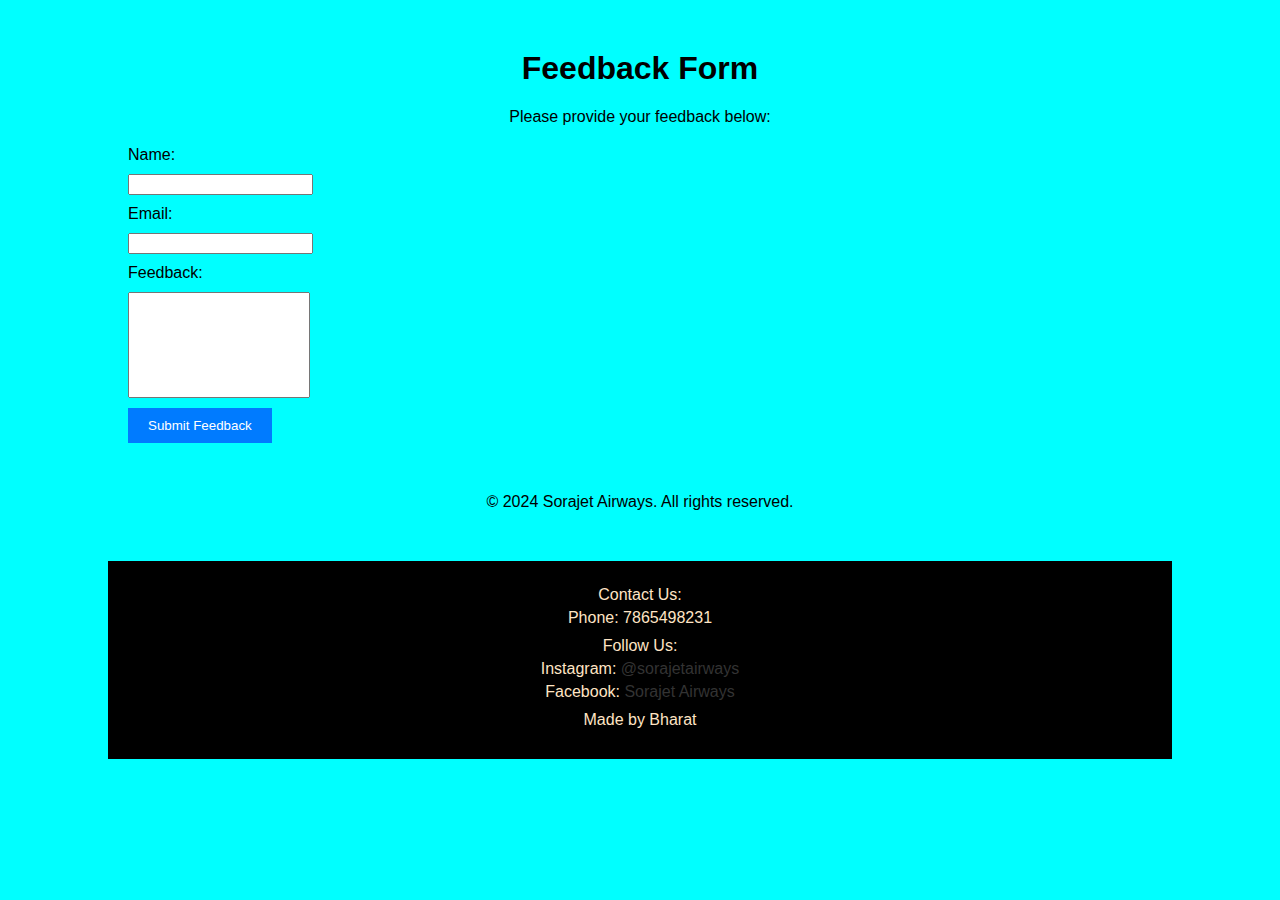
<file: AirLine Website/feedback page/index.html>
<!DOCTYPE html>
<html lang="en">
<head>
    <meta charset="UTF-8">
    <meta name="viewport" content="width=device-width, initial-scale=1.0">
    <title>Sorajet Airways Feedback</title>
    <link rel="stylesheet" href="styles.css">
</head>
<body>
    <header>
        <h1>Feedback Form</h1>
        <p>Please provide your feedback below:</p>
    </header>
    <main>
        <form action="submit_feedback.php" method="POST">
            <label for="name">Name:</label>
            <input type="text" id="name" name="name" required>
            <label for="email">Email:</label>
            <input type="email" id="email" name="email" required>
            <label for="feedback">Feedback:</label>
            <textarea id="feedback" name="feedback" required></textarea>
            <button type="submit">Submit Feedback</button>
        </form>
    </main>
    <footer>
        <p>&copy; 2024 Sorajet Airways. All rights reserved.</p>
    </footer>
</body>
</div>
<div style="color: bisque;">
  <footer class="footer">
    <div class="footer-contact">
        <p>Contact Us:</p>
        <p>Phone: 7865498231</p>
    </div>
    <div class="footer-follow">
        <p>Follow Us:</p>
        <p>Instagram: <a href="https://www.instagram.com/sorajetairways">@sorajetairways</a></p>
        <p>Facebook: <a href="https://www.facebook.com/sorajetairways">Sorajet Airways</a></p>
    </div>
    <div class="footer-made-by">
        <p>Made by Bharat</p>
    </div>
</footer>
</div>

</body>
</html>
</file>
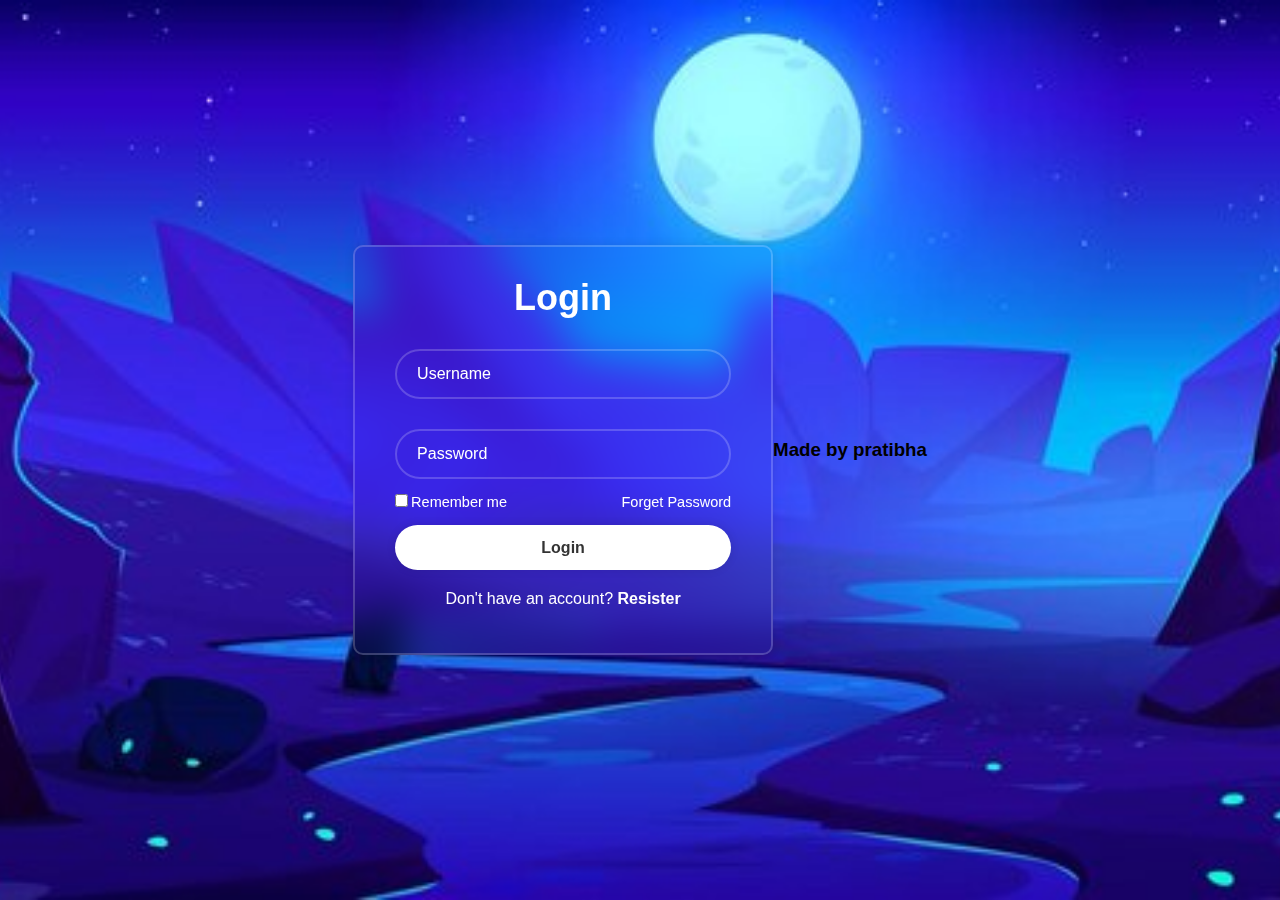
<file: AirLine Website/Login page/index.html>
<!DOCTYPE html>
<html lang="en">

<head>
  <meta charset="UTF-8">
  <meta name="viewport" content="width=device-width, initial-scale=1.0">
  <title>LogIn Page</title>
  <link rel="stylesheet" href="style.css">
</head>

<body>

  <div class="wrapper">

    <form action="">

      <h1>Login</h1>

      <div class="input-box">
        <input type="text" placeholder="Username" required>
      </div>

      <div class="input-box">
        <input type="password" placeholder="Password" required>
      </div>

      <div class="Remember-forget">
        <label><input type="checkbox">Remember me</label>
        <a href="#">Forget Password</a>
      </div>



      <a href="file:///C:/Users/LENOVO/Desktop/Tanishk/Html/projects/Home%20Page/index.html#"><input type="button" value="Login" class="btn"></a>

      <div class="resister-link">
        <p>Don't have an account? <a href="#">Resister</a></p>
      </div>
    </form>
  </div>
</div>
<h3>Made by pratibha</h3>
</body>

</html>
</file>
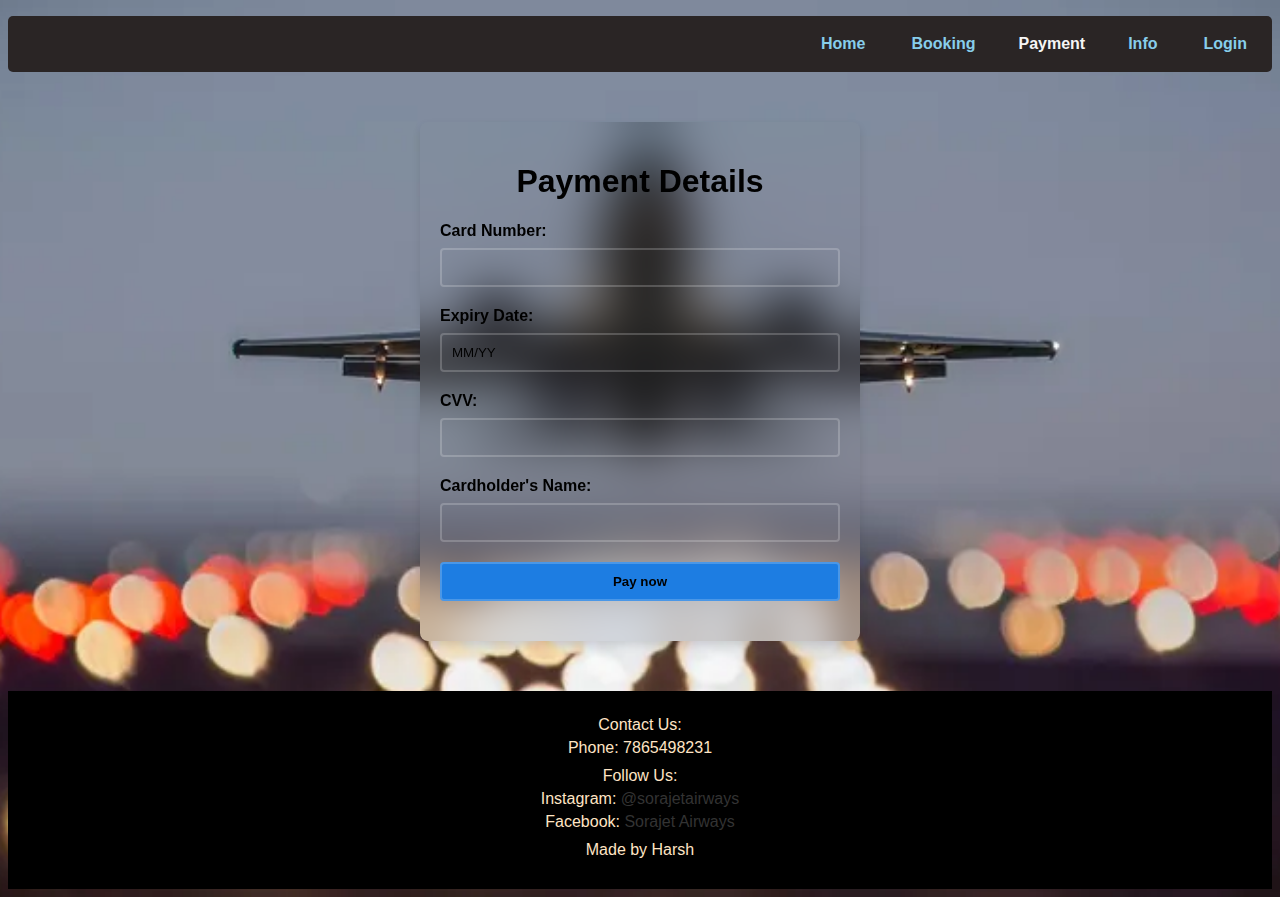
<file: AirLine Website/Paymen Page/index.html>
<!DOCTYPE html>

<html lang="en">

<head>


    <title>Payment Page</title>
    <link rel="stylesheet" href="style.css">


</head>

<body>

    <header>
        <nav class="navbar">
            <ul>
                <li><a href="http://127.0.0.1:5500/Home%20Page/index.html">Home</a></li>
                <li><a href="#">Booking</a></li>
                <li>Payment</li>
                <li><a href="#">Info</a></li>
                <li><a href="file:///C:/Users/LENOVO/Desktop/Tanishk/Html/projects/Login%20page/index.html?#">Login</a></li>
            </ul>
        </nav>
    </header>

    <div class="container">

        <h1>Payment Details</h1>
        <form>
            <label for="card-number">Card Number:</label>
            <input type="text" id="card-number" name="card-number" required>

            <label for="expiry">Expiry Date:</label>
            <input type="text" id="expiry" name="expiry" placeholder="MM/YY" required>

            <label for="cvv">CVV:</label>
            <input type="text" id="cvv" name="cvv" required>

            <label for="name">Cardholder's Name:</label>
            <input type="text" id="name" name="name" required>
            <a href="file:///C:/Users/LENOVO/Desktop/Tanishk/Html/projects/AirLine%20Website/Home%20Page/index.html"><input type="button" class="btn" value="Pay now"></a>
        </form>


    </div>

</div>
<div style="color: bisque;">
  <footer class="footer">
    <div class="footer-contact">
        <p>Contact Us:</p>
        <p>Phone: 7865498231</p>
    </div>
    <div class="footer-follow">
        <p>Follow Us:</p>
        <p>Instagram: <a href="https://www.instagram.com/sorajetairways">@sorajetairways</a></p>
        <p>Facebook: <a href="https://www.facebook.com/sorajetairways">Sorajet Airways</a></p>
    </div>
    <div class="footer-made-by">
        <p>Made by Harsh</p>
    </div>
</footer>
</div>
</body>

</html>
</file>
<file: AirLine Website/feedback page/styles.css>
body {
    font-family: Arial, sans-serif;
    margin: 0;
    padding: 0;
    background-color: aqua;
}

header, main, footer {
    width: 80%;
    margin: 0 auto;
}

header h1 {
    margin-top: 50px;
    text-align: center;
}

header p {
    text-align: center;
}

form {
    margin-top: 20px;
}

label, textarea, input[type="text"], input[type="email"], button {
    display: block;
    margin-bottom: 10px;
}

textarea {
    height: 100px;
    resize: none;
}

button {
    background-color: #007bff;
    color: #fff;
    border: none;
    padding: 10px 20px;
    cursor: pointer;
}

button:hover {
    background-color: #0056b3;
}

footer {
    margin-top: 50px;
    text-align: center;
}
.footer {
    background-color: #000000;
    padding: 20px;
    text-align: center;
}

.footer-contact, .footer-follow, .footer-made-by {
    margin-bottom: 10px;
}

.footer p {
    margin: 5px 0;
}

.footer a {
    color: #333;
    text-decoration: none;
}

.footer a:hover {
    text-decoration: underline;
}
</file>
<file: AirLine Website/Login page/style.css>
* {
    margin: 0;
    padding: 0;
    box-sizing: border-box;
    font-family: "poppins", sans-serif;
}

body {
    display: flex;
    justify-content: center;
    align-items: center;
    min-height: 100vh;
    background: url("assets/Image.jpg") no-repeat;
    background-size: cover;
    background-position: center;
}

.wrapper {
    width: 420px;
    background: transparent;
    border: 2px solid rgba(255, 255, 255, .2);
    backdrop-filter: blur(20px);
    box-shadow: 0 0 10px rgba(0, 0, 0, .1);
    color: #fff;
    border-radius: 10px;
    padding: 30px 40px;

}

.wrapper h1 {
    font-size: 36px;
    text-align: center;
}

.wrapper .input-box {
    width: 100%;
    height: 50px;
    margin: 30px 0;
}

.input-box input {
    width: 100%;
    height: 100%;
    background: transparent;
    border: none;
    outline: none;
    border: 2px solid rgba(255, 255, 255, .2);
    border-radius: 40px;
    font-size: 16px;
    color: #fff;
    padding: 20px 45px 20px 20px;
}

.input-box input::placeholder {
    color: #fff;
}

.wrapper .Remember-forget {
    display: flex;
    justify-content: space-between;
    align-items: stretch;
    font-size: 14.5px;
    margin: -15px 0 15px;
}

.Remember-forget label input {
    accent-color: #fff;
    margin-right: 3px;
}

.Remember-forget a {
    color: #fff;
    text-decoration: none;
}

.Remember-forget a:hover {
    text-decoration: underline;
}

.wrapper .btn {
    width: 100%;
    height: 45px;
    background: #fff;
    border: none;
    outline: none;
    border-radius: 40px;
    box-shadow: 0 0 10px rgba(0, 0, 0, .1);
    cursor: pointer;
    font-size: 16px;
    color: #333;
    font-weight: 600;
}

.wrapper .resister-link {
    font-size: 14.5;
    text-align: center;
    margin: 20px 0 15px;
}

.resister-link p a{
    color: #fff;
    text-decoration: none;
    font-weight: 600;
}

.resister-link p a:hover{
    text-decoration: underline;
}
.footer {
    background-color: #000000;
    padding: 20px;
    text-align: center;
}

.footer-contact, .footer-follow, .footer-made-by {
    margin-bottom: 1px;
}

.footer p {
    margin: 5px 0;
}

.footer a {
    color: #333;
    text-decoration: none;
}

.footer a:hover {
    text-decoration: underline;
}
</file>
<file: AirLine Website/Paymen Page/style.css>
body {
    font-family: Arial, sans-serif;
    background-color: #f4f4f4;
    background: url("image.webp") no-repeat;
    background-size: cover;
    background-position: center;
}

.container {
    max-width: 400px;
    margin: 50px auto;
    padding: 20px;
    background-color: transparent;
    border-radius: 8px;
    box-shadow: 0 4px 8px rgba(0, 0, 0, 0.1);
    backdrop-filter: blur(25px);
}

h1 {
    text-align: center;
}

form {
    display: flex;
    flex-direction: column;
}

label {
    margin-bottom: 8px;

    font-weight: bolder;
}

input {

    padding: 10px;
    margin-bottom: 20px;
    border: 2px solid rgba(255, 255, 255, .2);
    border-radius: 4px;
    background-color: transparent;
}
input::placeholder{
    color: #000;
}

.container .btn{
    padding: 10px 20px;
    background: rgb(29, 125, 226);
    border: 2px solid rgba(255, 255, 255, .2);
    border-radius: 4px;
    cursor: pointer;
    width: 100%;
    font-weight: bolder;
}

.btn:hover {
    background-color: #0056b3;
}
.navbar{
    background: rgb(42, 37, 37);
    border-radius: 5px;
}

.navbar ul{
    overflow: auto;
    margin-left: 750px;
}

.navbar li{
    float: left;
    list-style: none;
    margin: 19px 20px;
    font-family: "poppins", sans-serif;
    font-weight: 750;
    font-size: 16px;
    color: whitesmoke;
} 
.navbar li a{
    padding: 3px 3px;
    text-decoration: none;
    color: skyblue;
    font-family: "poppins", sans-serif;
    font-weight: 750;
    font-size: 16px;
}
.navbar .Login h1{
    text-align: right;
}
.navbar  li a:hover{
    color: whitesmoke;
}
.footer {
    background-color: #000000;
    padding: 20px;
    text-align: center;
}

.footer-contact, .footer-follow, .footer-made-by {
    margin-bottom: 10px;
}

.footer p {
    margin: 5px 0;
}

.footer a {
    color: #333;
    text-decoration: none;
}

.footer a:hover {
    text-decoration: underline;
}
</file>
